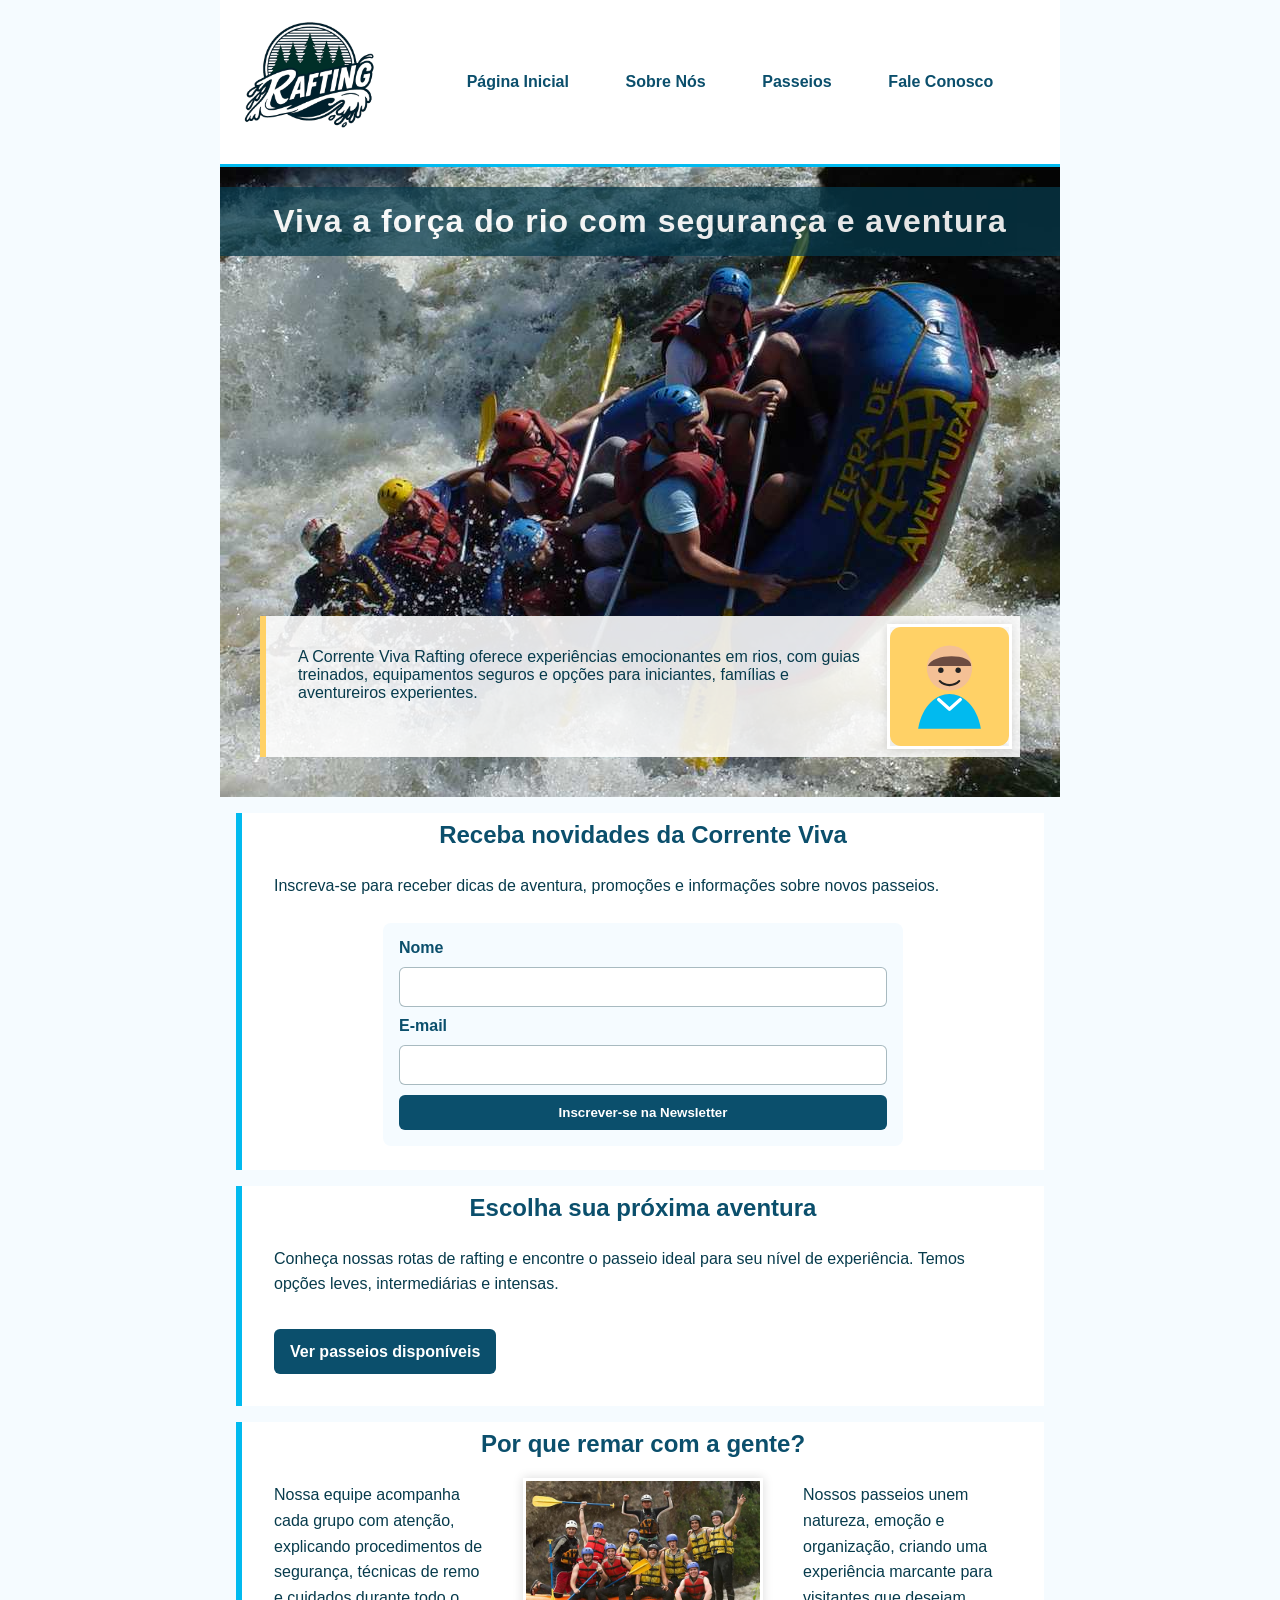
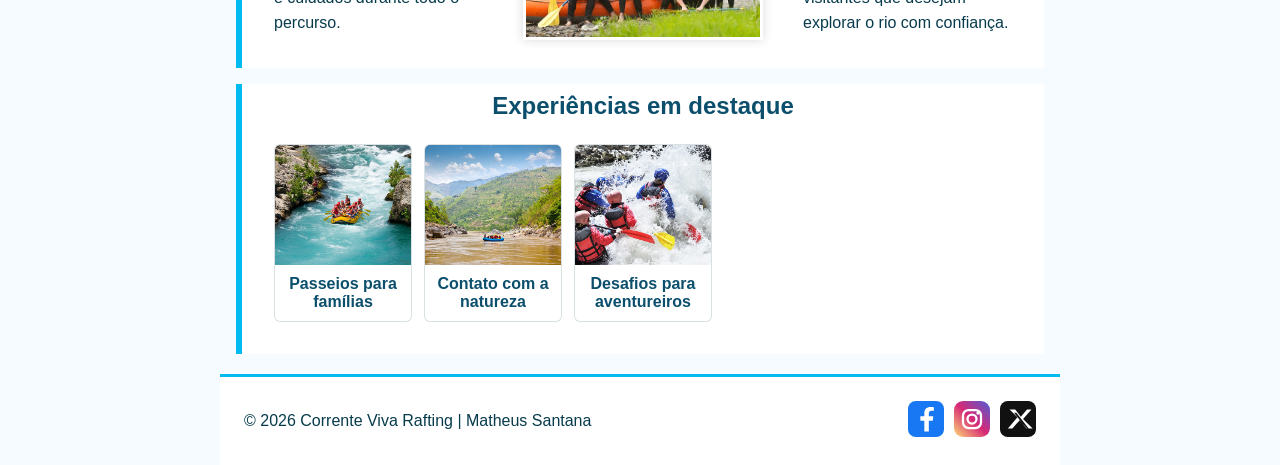
<file: wwr/index.html>
<!DOCTYPE html>
<html lang="pt-BR">

<head>
  <meta charset="UTF-8">
  <meta name="viewport" content="width=device-width, initial-scale=1.0">
  <meta name="description"
    content="Página inicial da Corrente Viva Rafting com aventuras em corredeiras, newsletter e chamada para conhecer os passeios disponíveis.">
  <meta name="author" content="Matheus Santana">
  <title>Página Inicial | Corrente Viva Rafting</title>
  <link rel="stylesheet" href="estilos/rafting.css">
</head>

<body>
  <header>
    <img src="imagens/logo-rafting.svg" alt="Logotipo Corrente Viva Rafting" class="logo">
    <nav>
      <a href="index.html">Página Inicial</a>
      <a href="sobre.html">Sobre Nós</a>
      <a href="passeios.html">Passeios</a>
      <a href="contato.html">Fale Conosco</a>
    </nav>
  </header>

  <main>
    <div class="hero">
      <img src="imagens/hero-rafting.svg" alt="Bote de rafting descendo corredeiras com equipe remando">
      <h1>Viva a força do rio com segurança e aventura</h1>
      <article>
        <img src="imagens/cliente-feliz.svg" alt="Cliente feliz após passeio de rafting">
        <p>
          A Corrente Viva Rafting oferece experiências emocionantes em rios, com guias treinados,
          equipamentos seguros e opções para iniciantes, famílias e aventureiros experientes.
        </p>
      </article>
    </div>

    <section>
      <h2>Receba novidades da Corrente Viva</h2>
      <p>Inscreva-se para receber dicas de aventura, promoções e informações sobre novos passeios.</p>
      <form>
        <label for="newsletter-name">Nome</label>
        <input type="text" id="newsletter-name" name="newsletter-name" required>

        <label for="newsletter-email">E-mail</label>
        <input type="email" id="newsletter-email" name="newsletter-email" required>

        <button type="submit">Inscrever-se na Newsletter</button>
      </form>
    </section>

    <section>
      <h2>Escolha sua próxima aventura</h2>
      <p>
        Conheça nossas rotas de rafting e encontre o passeio ideal para seu nível de experiência.
        Temos opções leves, intermediárias e intensas.
      </p>
      <p>
        <a href="passeios.html">Ver passeios disponíveis</a>
      </p>
    </section>

    <section>
      <h2>Por que remar com a gente?</h2>
      <div class="historia-grid">
        <p>
          Nossa equipe acompanha cada grupo com atenção, explicando procedimentos de segurança,
          técnicas de remo e cuidados durante todo o percurso.
        </p>
        <img class="historia-img" src="imagens/aventura-1.jpg" alt="Grupo de rafting recebendo instruções antes do passeio">
        <p>
          Nossos passeios unem natureza, emoção e organização, criando uma experiência marcante
          para visitantes que desejam explorar o rio com confiança.
        </p>
      </div>
    </section>

    <section>
      <h2>Experiências em destaque</h2>
      <div class="aventura-galeria">
        <figure>
          <img src="imagens/aventura-2.jpg" alt="Bote de rafting em trecho calmo do rio">
          <figcaption>Passeios para famílias</figcaption>
        </figure>
        <figure>
          <img src="imagens/aventura-3.jpg" alt="Equipe remando em corredeira cercada por mata">
          <figcaption>Contato com a natureza</figcaption>
        </figure>
        <figure>
          <img src="imagens/aventura-4.jpg" alt="Bote descendo corredeira com água forte">
          <figcaption>Desafios para aventureiros</figcaption>
        </figure>
      </div>
    </section>
  </main>

  <footer>
    <p>&copy; 2026 Corrente Viva Rafting | Matheus Santana</p>
    <nav class="redes-sociais">
      <a href="https://facebook.com" target="_blank" rel="noopener noreferrer">
        <img src="imagens/icon-facebook.svg" alt="Ícone do Facebook">
      </a>
      <a href="https://instagram.com" target="_blank" rel="noopener noreferrer">
        <img src="imagens/icon-instagram.svg" alt="Ícone do Instagram">
      </a>
      <a href="https://x.com" target="_blank" rel="noopener noreferrer">
        <img src="imagens/icon-x.svg" alt="Ícone da rede social X">
      </a>
    </nav>
  </footer>
</body>

</html>
</file>
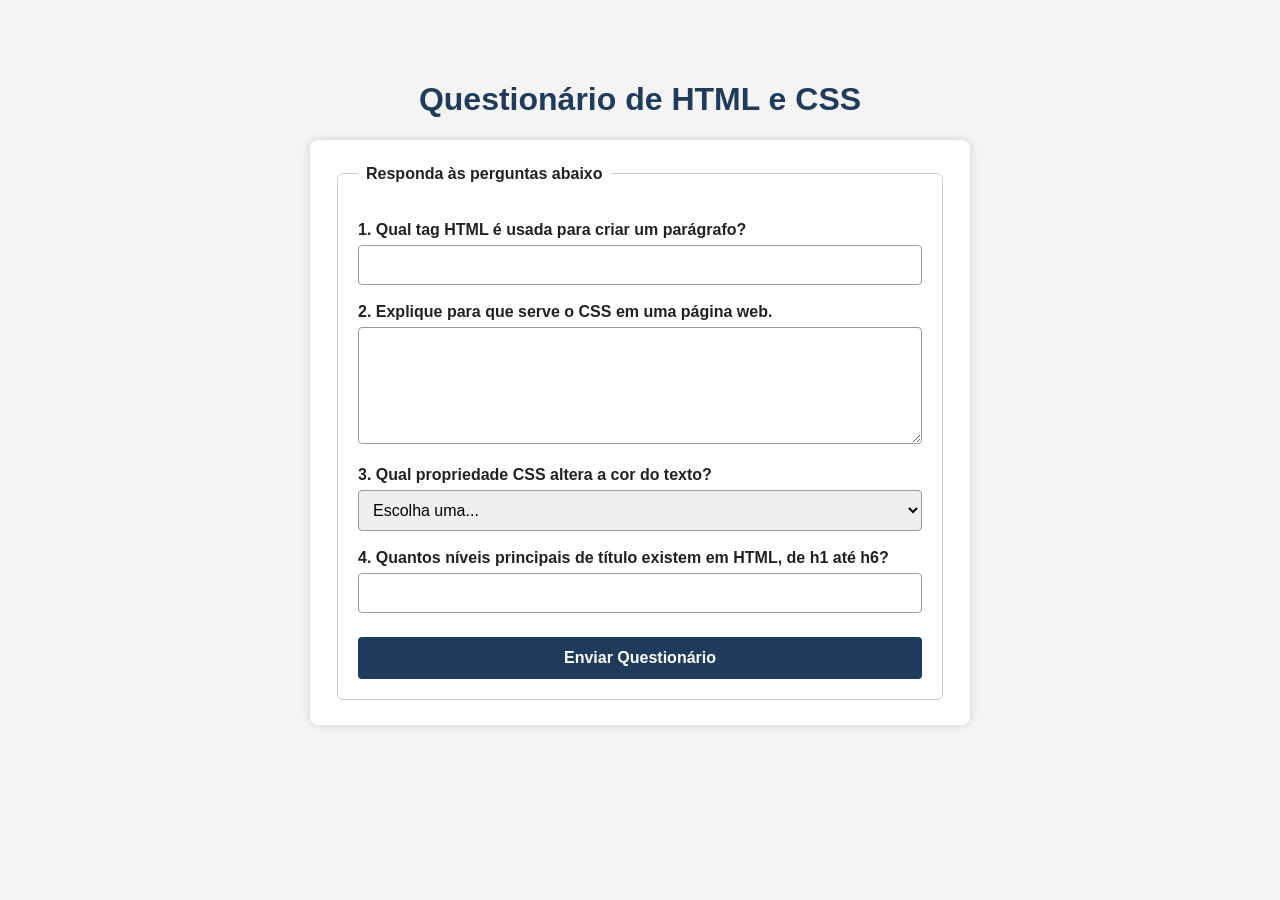
<file: semana05/formulario-questionario.html>
<!DOCTYPE html>
<html lang="pt-BR">

<head>
  <meta charset="UTF-8">
  <meta name="viewport" content="width=device-width, initial-scale=1.0">
  <title>Questionário de HTML e CSS</title>
  <link rel="stylesheet" href="estilos/questionario.css">
</head>

<body>
  <main>
    <h1>Questionário de HTML e CSS</h1>

    <form>
      <fieldset>
        <legend>Responda às perguntas abaixo</legend>

        <label for="q1">1. Qual tag HTML é usada para criar um parágrafo?</label>
        <input type="text" id="q1" name="q1">

        <label for="q2">2. Explique para que serve o CSS em uma página web.</label>
        <textarea id="q2" name="q2" rows="5"></textarea>

        <label for="q3">3. Qual propriedade CSS altera a cor do texto?</label>
        <select id="q3" name="q3">
          <option value="" selected disabled>Escolha uma...</option>
          <option value="color">color</option>
          <option value="background-color">background-color</option>
          <option value="font-size">font-size</option>
        </select>

        <label for="q4">4. Quantos níveis principais de título existem em HTML, de h1 até h6?</label>
        <input type="number" id="q4" name="q4">

        <button type="submit">Enviar Questionário</button>
      </fieldset>
    </form>
  </main>
</body>

</html>
</file>
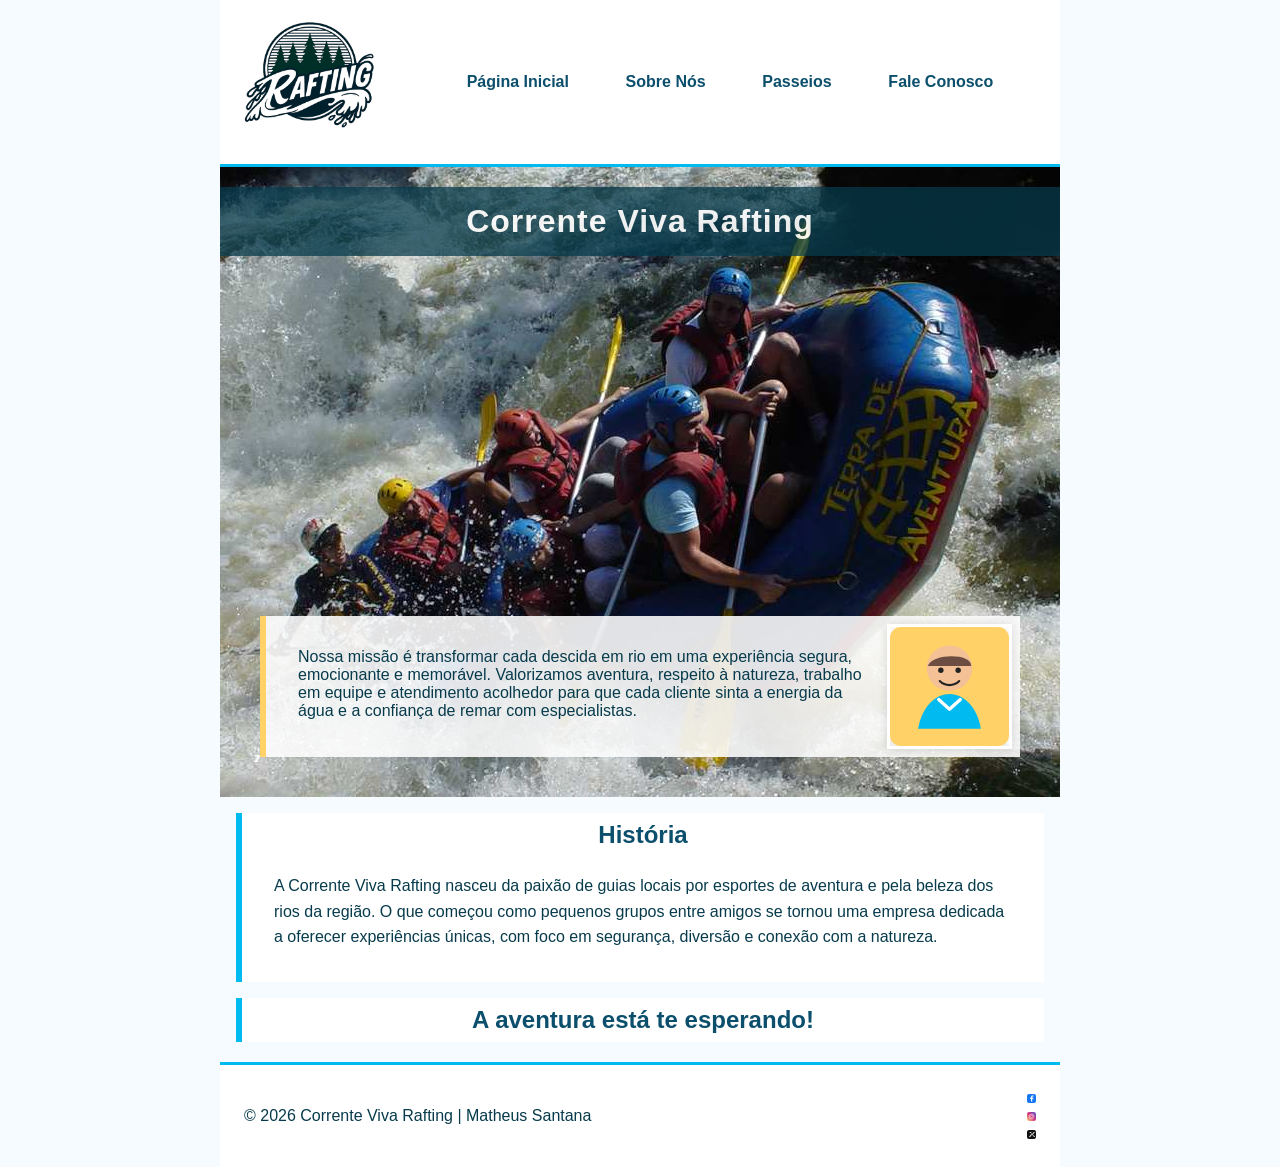
<file: wwr/about.html>
<!DOCTYPE html>
<html lang="pt-BR">

<head>
  <meta charset="UTF-8">
  <meta name="viewport" content="width=device-width, initial-scale=1.0">
  <meta name="description"
    content="Conheça a história, missão e espírito de aventura da Corrente Viva Rafting em uma página institucional moderna e organizada.">
  <meta name="author" content="Matheus Santana">
  <title>Sobre Nós | Corrente Viva Rafting</title>
  <link rel="stylesheet" href="estilos/rafting.css">
</head>

<body>
  <header>
    <img src="imagens/logo-rafting.svg" alt="Logotipo Corrente Viva Rafting" class="logo">
    <nav>
      <a href="index.html">Página Inicial</a>
      <a href="about.html">Sobre Nós</a>
      <a href="trips.html">Passeios</a>
      <a href="contact.html">Fale Conosco</a>
    </nav>
  </header>

  <main>
    <div class="hero">
      <img src="imagens/hero-rafting.svg" alt="Equipe de rafting descendo corredeiras em um rio cercado por montanhas">
      <h1>Corrente Viva Rafting</h1>
      <article>
        <img src="imagens/cliente-feliz.svg" alt="Cliente feliz após um passeio de rafting">
        <p>
          Nossa missão é transformar cada descida em rio em uma experiência segura, emocionante e memorável.
          Valorizamos aventura, respeito à natureza, trabalho em equipe e atendimento acolhedor para que cada cliente
          sinta a energia da água e a confiança de remar com especialistas.
        </p>
      </article>
    </div>

    <section>
      <h2>História</h2>
      <p>
        A Corrente Viva Rafting nasceu da paixão de guias locais por esportes de aventura e pela beleza dos rios da
        região.
        O que começou como pequenos grupos entre amigos se tornou uma empresa dedicada a oferecer experiências únicas,
        com foco em segurança, diversão e conexão com a natureza.
      </p>
    </section>

    <section>
      <h2>A aventura está te esperando!</h2>
    </section>
  </main>

  <footer>
    <p>&copy; 2026 Corrente Viva Rafting | Matheus Santana</p>
    <nav class="socialmedia">
      <a href="https://facebook.com" target="_blank" rel="noopener noreferrer">
        <img src="imagens/icon-facebook.svg" alt="Ícone do Facebook">
      </a>
      <a href="https://instagram.com" target="_blank" rel="noopener noreferrer">
        <img src="imagens/icon-instagram.svg" alt="Ícone do Instagram">
      </a>
      <a href="https://x.com" target="_blank" rel="noopener noreferrer">
        <img src="imagens/icon-x.svg" alt="Ícone da rede social X">
      </a>
    </nav>
  </footer>
</body>

</html>
</file>
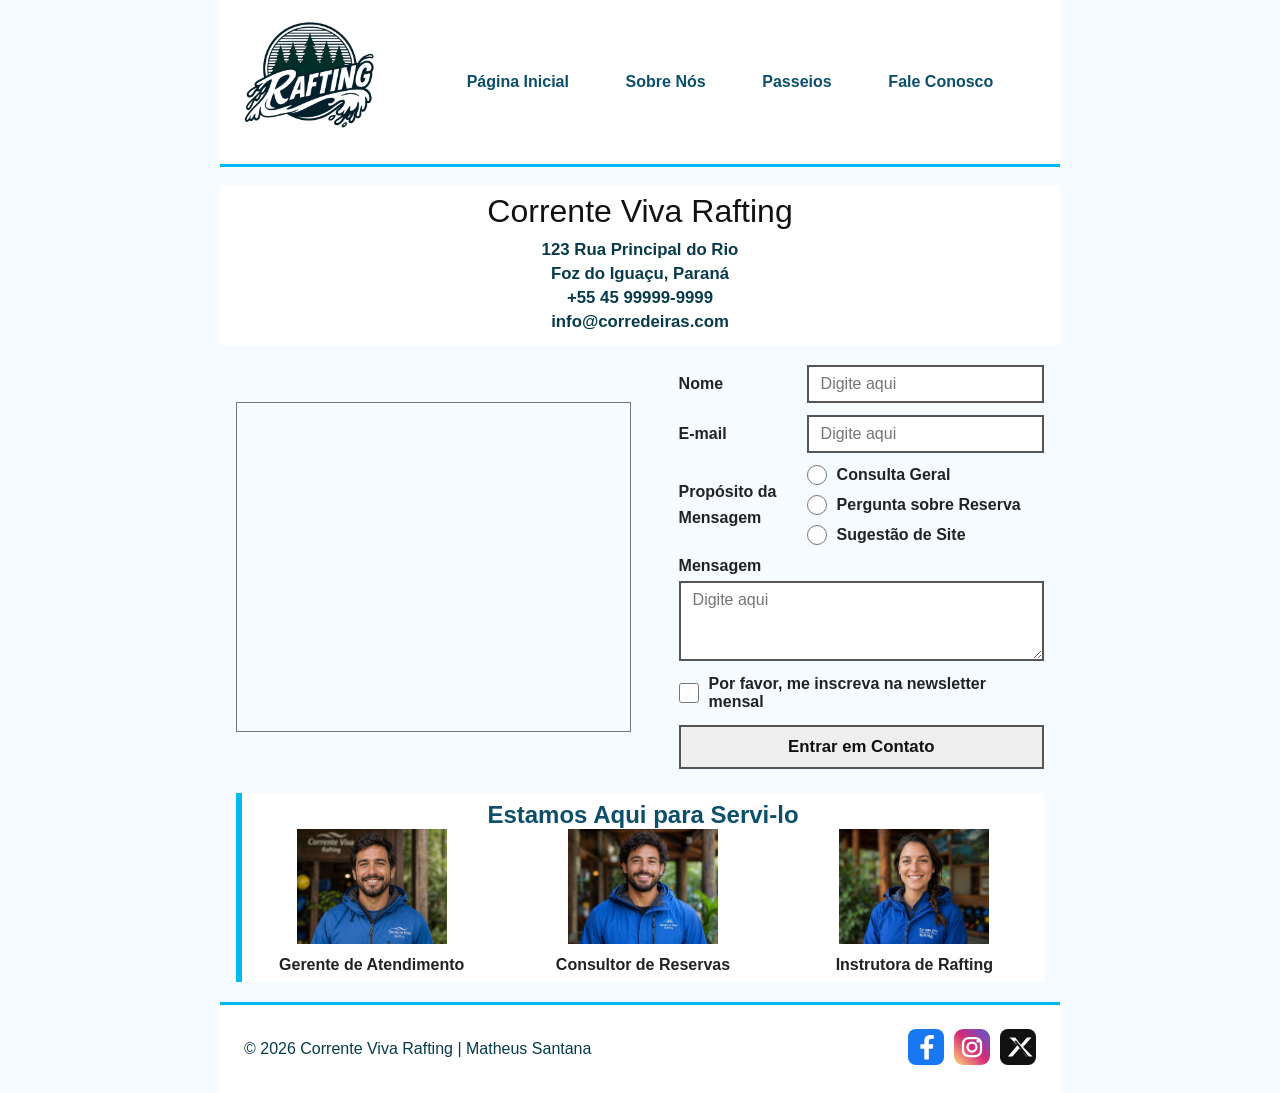
<file: wwr/contato.html>
<!DOCTYPE html>
<html lang="pt-BR">

<head>
  <meta charset="UTF-8">
  <meta name="viewport" content="width=device-width, initial-scale=1.0">
  <title>Fale Conosco | Corrente Viva Rafting</title>
  <meta name="description"
    content="Entre em contato com a Corrente Viva Rafting para tirar dúvidas, fazer perguntas sobre reservas ou enviar sugestões.">
  <meta name="author" content="Matheus Santana">
  <link rel="stylesheet" href="estilos/rafting.css">
</head>

<body>
  <header>
    <img src="imagens/logo-rafting.svg" alt="Logotipo Corrente Viva Rafting" class="logo">
    <nav>
      <a href="index.html">Página Inicial</a>
      <a href="sobre.html">Sobre Nós</a>
      <a href="passeios.html">Passeios</a>
      <a href="contato.html">Fale Conosco</a>
    </nav>
  </header>

  <main>
    <section class="contact-heading">
      <h1>Corrente Viva Rafting</h1>
      <p><strong>123 Rua Principal do Rio</strong></p>
      <p><strong>Foz do Iguaçu, Paraná</strong></p>
      <p><strong>+55 45 99999-9999</strong></p>
      <p><strong>info@corredeiras.com</strong></p>
    </section>

    <section class="contact-content">
      <div class="contact-map">
        <iframe src="https://www.google.com/maps?q=Foz%20do%20Igua%C3%A7u%20Paran%C3%A1&output=embed" loading="lazy"
          referrerpolicy="no-referrer-when-downgrade" title="Mapa de localização da Corrente Viva Rafting">
        </iframe>
      </div>

      <form class="contact-form">
        <fieldset>
          <legend>Formulário de Contato</legend>

          <div class="form-row">
            <label for="name">Nome</label>
            <input type="text" id="name" name="name" placeholder="Digite aqui" required>
          </div>

          <div class="form-row">
            <label for="email">E-mail</label>
            <input type="email" id="email" name="email" placeholder="Digite aqui" required>
          </div>

          <div class="form-row purpose-row">
            <p class="form-label">Propósito da Mensagem</p>

            <div class="radio-options">
              <div class="radio-group">
                <input type="radio" id="general" name="purpose" value="consulta-geral" required>
                <label for="general">Consulta Geral</label>
              </div>

              <div class="radio-group">
                <input type="radio" id="reservation" name="purpose" value="pergunta-sobre-reserva">
                <label for="reservation">Pergunta sobre Reserva</label>
              </div>

              <div class="radio-group">
                <input type="radio" id="suggestion" name="purpose" value="sugestao-de-site">
                <label for="suggestion">Sugestão de Site</label>
              </div>
            </div>
          </div>

          <label for="message">Mensagem</label>
          <textarea id="message" name="message" rows="5" placeholder="Digite aqui" required></textarea>

          <div class="checkbox-group">
            <input type="checkbox" id="newsletter" name="newsletter">
            <label for="newsletter">Por favor, me inscreva na newsletter mensal</label>
          </div>

          <button type="submit">Entrar em Contato</button>
        </fieldset>
      </form>
    </section>

    <section class="employees">
      <h2>Estamos Aqui para Servi-lo</h2>

      <div class="employee-grid">
        <figure>
          <img src="imagens/employee1.jpg" alt="Gerente de atendimento sorrindo">
          <figcaption>Gerente de Atendimento</figcaption>
        </figure>

        <figure>
          <img src="imagens/employee2.jpg" alt="Consultor de reservas sorrindo">
          <figcaption>Consultor de Reservas</figcaption>
        </figure>

        <figure>
          <img src="imagens/employee3.jpg" alt="Instrutora de rafting sorrindo">
          <figcaption>Instrutora de Rafting</figcaption>
        </figure>
      </div>
    </section>
  </main>

  <footer>
    <p>&copy; 2026 Corrente Viva Rafting | Matheus Santana</p>
    <nav class="redes-sociais">
      <a href="https://facebook.com" target="_blank" rel="noopener noreferrer">
        <img src="imagens/icon-facebook.svg" alt="Ícone do Facebook">
      </a>
      <a href="https://instagram.com" target="_blank" rel="noopener noreferrer">
        <img src="imagens/icon-instagram.svg" alt="Ícone do Instagram">
      </a>
      <a href="https://x.com" target="_blank" rel="noopener noreferrer">
        <img src="imagens/icon-x.svg" alt="Ícone da rede social X">
      </a>
    </nav>
  </footer>
</body>

</html>
</file>
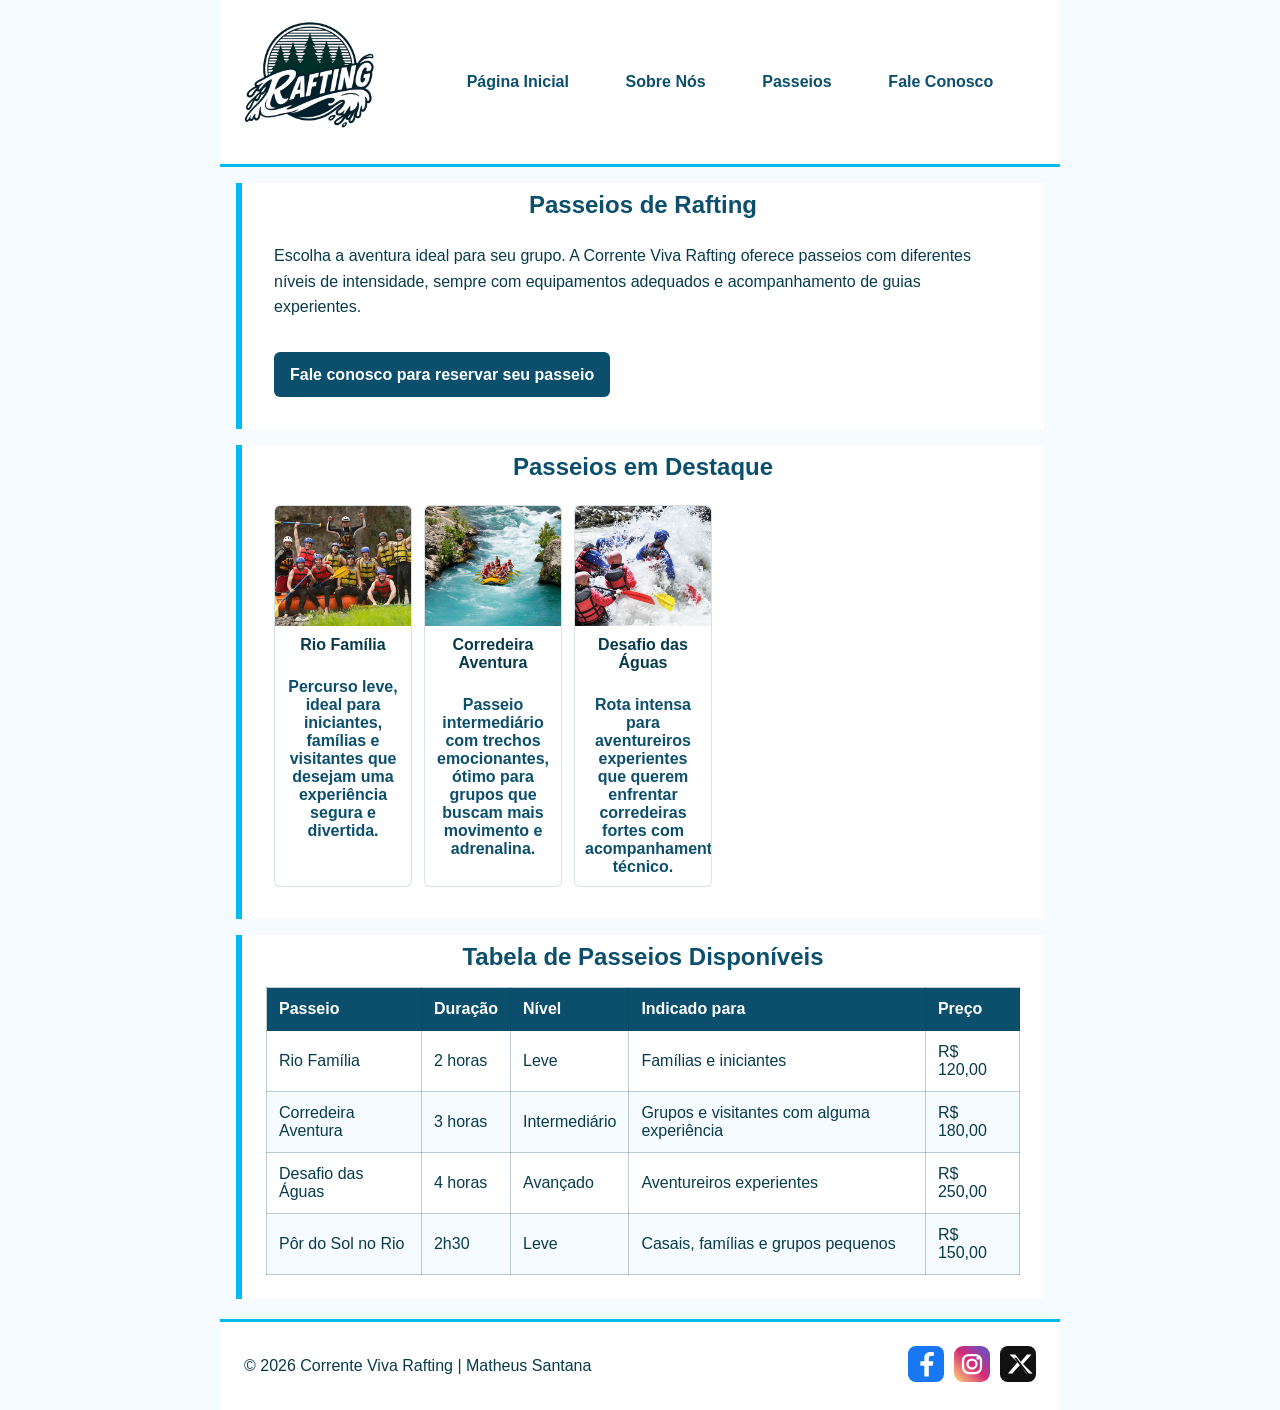
<file: wwr/passeios.html>
<!DOCTYPE html>
<html lang="pt-BR">

<head>
  <meta charset="UTF-8">
  <meta name="viewport" content="width=device-width, initial-scale=1.0">
  <meta name="description"
    content="Conheça os passeios de rafting da Corrente Viva Rafting, incluindo opções para famílias, iniciantes e aventureiros experientes.">
  <meta name="author" content="Matheus Santana">
  <title>Passeios | Corrente Viva Rafting</title>
  <link rel="stylesheet" href="estilos/rafting.css">
</head>

<body>
  <header>
    <img src="imagens/logo-rafting.svg" alt="Logotipo Corrente Viva Rafting" class="logo">
    <nav>
      <a href="index.html">Página Inicial</a>
      <a href="sobre.html">Sobre Nós</a>
      <a href="passeios.html">Passeios</a>
      <a href="contato.html">Fale Conosco</a>
    </nav>
  </header>

  <main>
    <section>
      <h1>Passeios de Rafting</h1>
      <p>
        Escolha a aventura ideal para seu grupo. A Corrente Viva Rafting oferece passeios com diferentes
        níveis de intensidade, sempre com equipamentos adequados e acompanhamento de guias experientes.
      </p>
      <p>
        <a href="contato.html">Fale conosco para reservar seu passeio</a>
      </p>
    </section>

    <section>
      <h2>Passeios em Destaque</h2>
      <div class="aventura-galeria">
        <figure>
          <img src="imagens/aventura-1.jpg" alt="Família em bote de rafting em trecho tranquilo">
          <figcaption>
            <strong>Rio Família</strong><br>
            Percurso leve, ideal para iniciantes, famílias e visitantes que desejam uma experiência segura e divertida.
          </figcaption>
        </figure>
        <figure>
          <img src="imagens/aventura-2.jpg" alt="Grupo remando em corredeira intermediária">
          <figcaption>
            <strong>Corredeira Aventura</strong><br>
            Passeio intermediário com trechos emocionantes, ótimo para grupos que buscam mais movimento e adrenalina.
          </figcaption>
        </figure>
        <figure>
          <img src="imagens/aventura-4.jpg" alt="Bote descendo corredeira intensa">
          <figcaption>
            <strong>Desafio das Águas</strong><br>
            Rota intensa para aventureiros experientes que querem enfrentar corredeiras fortes com acompanhamento técnico.
          </figcaption>
        </figure>
      </div>
    </section>

    <section>
      <h2>Tabela de Passeios Disponíveis</h2>
      <table>
        <thead>
          <tr>
            <th>Passeio</th>
            <th>Duração</th>
            <th>Nível</th>
            <th>Indicado para</th>
            <th>Preço</th>
          </tr>
        </thead>
        <tbody>
          <tr>
            <td>Rio Família</td>
            <td>2 horas</td>
            <td>Leve</td>
            <td>Famílias e iniciantes</td>
            <td>R$ 120,00</td>
          </tr>
          <tr>
            <td>Corredeira Aventura</td>
            <td>3 horas</td>
            <td>Intermediário</td>
            <td>Grupos e visitantes com alguma experiência</td>
            <td>R$ 180,00</td>
          </tr>
          <tr>
            <td>Desafio das Águas</td>
            <td>4 horas</td>
            <td>Avançado</td>
            <td>Aventureiros experientes</td>
            <td>R$ 250,00</td>
          </tr>
          <tr>
            <td>Pôr do Sol no Rio</td>
            <td>2h30</td>
            <td>Leve</td>
            <td>Casais, famílias e grupos pequenos</td>
            <td>R$ 150,00</td>
          </tr>
        </tbody>
      </table>
    </section>
  </main>

  <footer>
    <p>&copy; 2026 Corrente Viva Rafting | Matheus Santana</p>
    <nav class="redes-sociais">
      <a href="https://facebook.com" target="_blank" rel="noopener noreferrer">
        <img src="imagens/icon-facebook.svg" alt="Ícone do Facebook">
      </a>
      <a href="https://instagram.com" target="_blank" rel="noopener noreferrer">
        <img src="imagens/icon-instagram.svg" alt="Ícone do Instagram">
      </a>
      <a href="https://x.com" target="_blank" rel="noopener noreferrer">
        <img src="imagens/icon-x.svg" alt="Ícone da rede social X">
      </a>
    </nav>
  </footer>
</body>

</html>
</file>
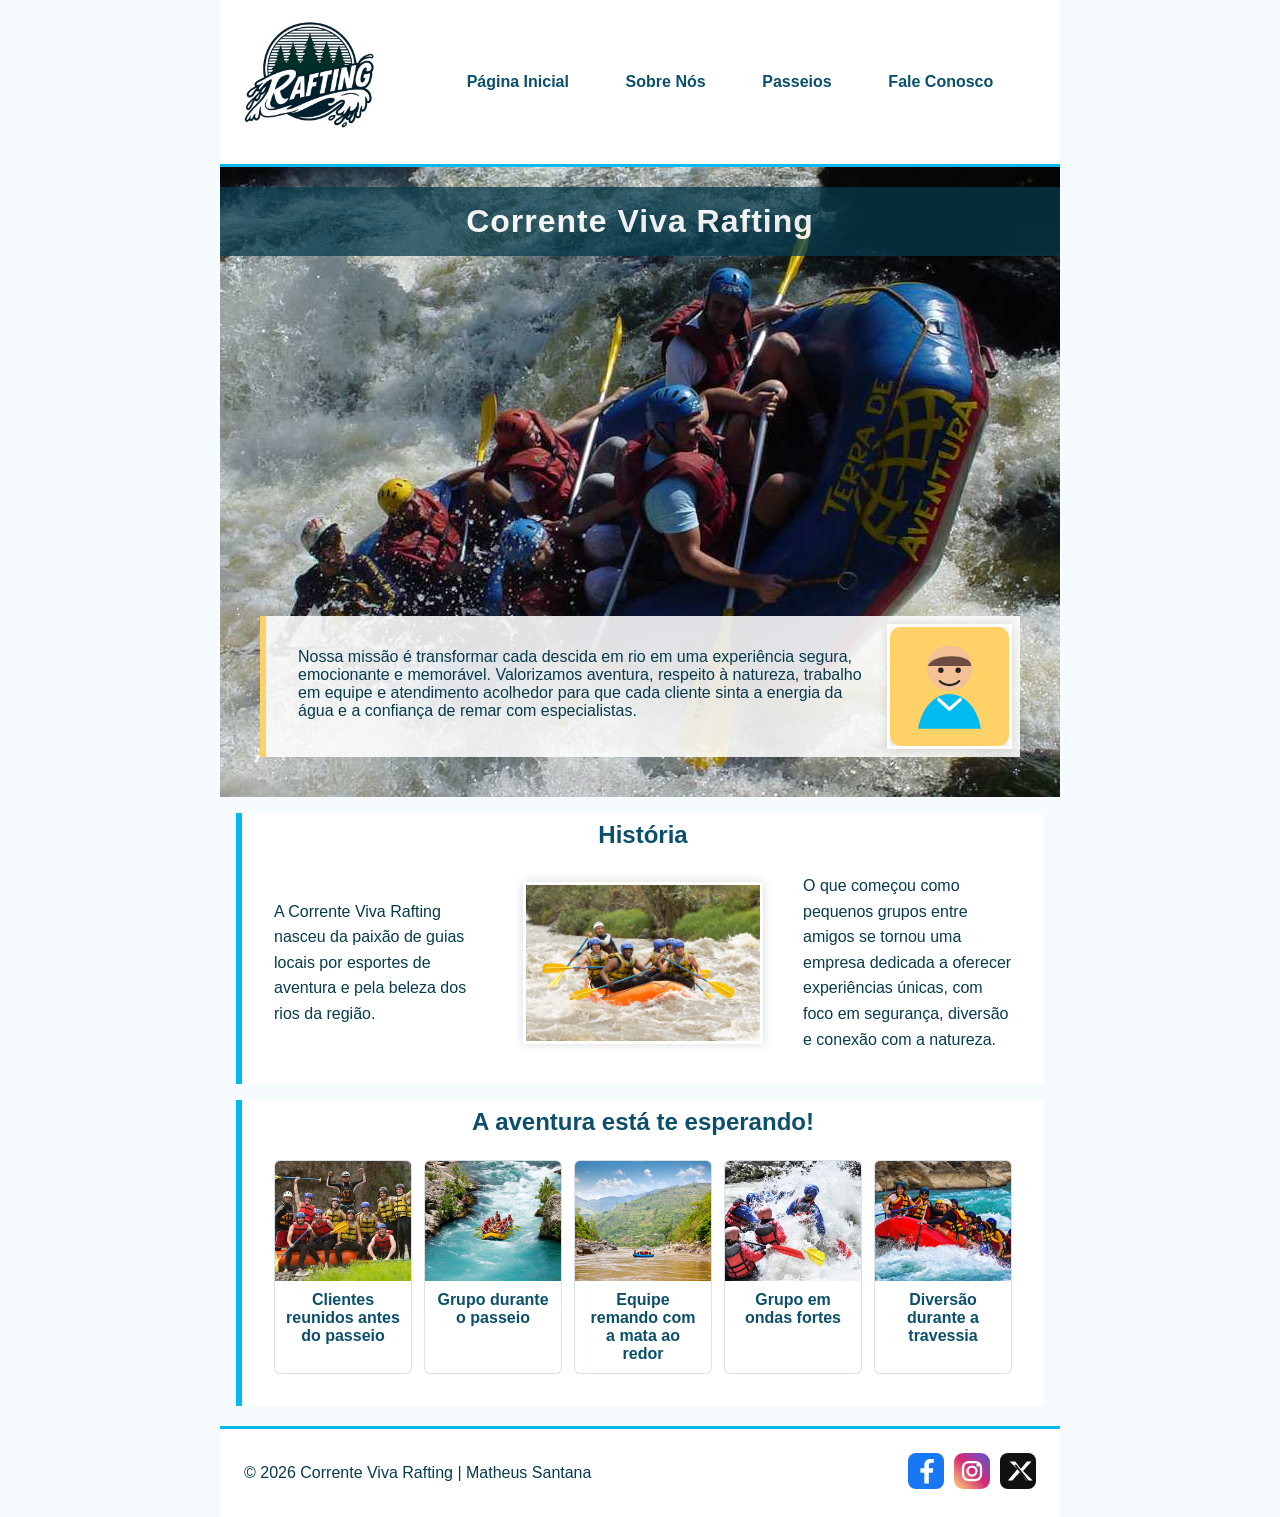
<file: wwr/sobre.html>
<!DOCTYPE html>
<html lang="pt-BR">

<head>
  <meta charset="UTF-8">
  <meta name="viewport" content="width=device-width, initial-scale=1.0">
  <meta name="description"
    content="Conheça a história, missão e espírito de aventura da Corrente Viva Rafting em uma página institucional moderna e organizada.">
  <meta name="author" content="Matheus Santana">
  <title>Sobre Nós | Corrente Viva Rafting</title>
  <link rel="stylesheet" href="estilos/rafting.css">
</head>

<body>
  <header>
    <img src="imagens/logo-rafting.svg" alt="Logotipo Corrente Viva Rafting" class="logo">
    <nav>
      <a href="index.html">Página Inicial</a>
      <a href="sobre.html">Sobre Nós</a>
      <a href="passeios.html">Passeios</a>
      <a href="contato.html">Fale Conosco</a>
    </nav>
  </header>

  <main>
    <div class="hero">
      <img src="imagens/hero-rafting.svg" alt="Equipe de rafting descendo corredeiras em um rio cercado por montanhas">
      <h1>Corrente Viva Rafting</h1>
      <article>
        <img src="imagens/cliente-feliz.svg" alt="Cliente feliz após um passeio de rafting">
        <p>
          Nossa missão é transformar cada descida em rio em uma experiência segura, emocionante e memorável.
          Valorizamos aventura, respeito à natureza, trabalho em equipe e atendimento acolhedor para que cada cliente
          sinta a energia da água e a confiança de remar com especialistas.
        </p>
      </article>
    </div>

    <section class="historia">
      <h2>História</h2>
      <div class="historia-grid">
        <p>A Corrente Viva Rafting nasceu da paixão de guias locais por esportes de aventura e pela beleza dos rios da
          região.</p>
        <img class="historia-img" src="imagens/historia.jpg"
          alt="Grupo praticando rafting em um rio cercado por natureza">
        <p>O que começou como pequenos grupos entre amigos se tornou uma empresa dedicada a oferecer experiências
          únicas,
          com foco em segurança, diversão e conexão com a natureza.</p>
      </div>
    </section>

    <section class="aventura">
      <h2>A aventura está te esperando!</h2>
      <div class="aventura-galeria">
        <figure>
          <img src="imagens/aventura-1.jpg" alt="Rafting em corredeira com ondas fortes">
          <figcaption>Clientes reunidos antes do passeio</figcaption>
        </figure>
        <figure>
          <img src="imagens/aventura-2.jpg" alt="Bote de rafting contornando pedras em rio">
          <figcaption>Grupo durante o passeio</figcaption>
        </figure>
        <figure>
          <img src="imagens/aventura-3.jpg" alt="Equipe remando em rio estreito com mata ao redor">
          <figcaption>Equipe remando com a mata ao redor</figcaption>
        </figure>
        <figure>
          <img src="imagens/aventura-4.jpg" alt="Bote descendo corredeira em curva">
          <figcaption>Grupo em ondas fortes</figcaption>
        </figure>
        <figure>
          <img src="imagens/aventura-5.jpg" alt="Rafting ao pôr do sol em rio calmo">
          <figcaption>Diversão durante a travessia</figcaption>
        </figure>
      </div>
    </section>
  </main>

  <footer>
    <p>&copy; 2026 Corrente Viva Rafting | Matheus Santana</p>
    <nav class="redes-sociais">
      <a href="https://facebook.com" target="_blank" rel="noopener noreferrer">
        <img src="imagens/icon-facebook.svg" alt="Ícone do Facebook">
      </a>
      <a href="https://instagram.com" target="_blank" rel="noopener noreferrer">
        <img src="imagens/icon-instagram.svg" alt="Ícone do Instagram">
      </a>
      <a href="https://x.com" target="_blank" rel="noopener noreferrer">
        <img src="imagens/icon-x.svg" alt="Ícone da rede social X">
      </a>
    </nav>
  </footer>
</body>

</html>
</file>
<file: wwr/estilos/rafting.css>
:root {
  --cor-primaria: #0b4f6c;
  --cor-secundaria: #01baef;
  --cor-destaque1: #073b4c;
  --cor-destaque2: #ffd166;
  --cor-clara: #f5fbff;
  --cor-branca: #ffffff;
  --fonte-titulo: Arial, Helvetica, sans-serif;
  --fonte-body: Helvetica, Arial, sans-serif;
}

* {
  margin: 0;
  padding: 0;
  box-sizing: border-box;
}

body {
  font-family: var(--fonte-body);
  color: var(--cor-destaque1);
  background-color: var(--cor-clara);
}

header,
main,
footer {
  width: 840px;
  margin: 0 auto;
}

header {
  display: grid;
  grid-template-columns: 180px 1fr;
  align-items: center;
  background-color: var(--cor-branca);
  border-bottom: 3px solid var(--cor-secundaria);
}

.logo {
  width: 140px;
  margin: 12px auto;
}

nav,
p,
section,
article {
  margin: 16px;
  padding: 8px;
}

header nav {
  display: flex;
  justify-content: space-evenly;
  align-items: center;
}

header nav a {
  text-decoration: none;
  color: var(--cor-primaria);
  font-weight: 700;
  padding: 10px 14px;
  border-radius: 6px;
}

header nav a:hover {
  background-color: var(--cor-secundaria);
  color: var(--cor-branca);
}

h1,
h2 {
  font-family: var(--fonte-titulo);
  color: var(--cor-primaria);
  text-align: center;
}

.hero {
  position: relative;
}

.hero > img {
  display: block;
  width: 100%;
  height: auto;
}

.hero h1 {
  position: absolute;
  top: 20px;
  width: 100%;
  padding: 16px;
  text-align: center;
  opacity: 0.9;
  background-color: rgba(7, 59, 76, 0.82);
  color: var(--cor-branca);
  letter-spacing: 1px;
}

.hero article {
  position: absolute;
  left: 24px;
  right: 24px;
  bottom: 24px;
  background-color: rgba(255, 255, 255, 0.88);
  border-left: 6px solid var(--cor-destaque2);
}

.hero article img {
  float: right;
  width: 125px;
  margin-left: 16px;
  border: 3px solid var(--cor-branca);
  box-shadow: 0 0 10px rgba(0, 0, 0, 0.15);
}

main section {
  background-color: var(--cor-branca);
  border-left: 6px solid var(--cor-secundaria);
}

main section p {
  line-height: 1.6;
}

footer {
  display: grid;
  grid-template-columns: 1fr auto;
  align-items: center;
  margin-top: 20px;
  background-color: var(--cor-branca);
  border-top: 3px solid var(--cor-secundaria);
}

footer p {
  margin-left: 16px;
}

.redes-sociais {
  display: flex;
  gap: 10px;
  align-items: center;
}

.redes-sociais a {
  text-decoration: none;
}

.redes-sociais img {
  width: 36px;
  height: 36px;
}

.historia-grid {
  display: grid;
  grid-template-columns: 1fr 240px 1fr;
  gap: 16px;
  align-items: center;
}

.historia-img {
  width: 100%;
  height: auto;
  display: block;
  border: 3px solid var(--cor-branca);
  box-shadow: 0 0 10px rgba(0, 0, 0, 0.15);
}


.aventura-galeria {
  display: grid;
  grid-template-columns: repeat(5, 1fr);
  gap: 12px;
  margin: 16px;
  padding: 8px;
}

.aventura-galeria figure {
  margin: 0;
  background: var(--cor-branca);
  border-radius: 6px;
  overflow: hidden;
  border: 1px solid rgba(7, 59, 76, 0.15);
}

.aventura-galeria img {
  width: 100%;
  height: 120px;
  object-fit: cover;
  display: block;
}

.aventura-galeria figcaption {
  padding: 10px;
  text-align: center;
  font-weight: 700;
  color: var(--cor-primaria);
}


@media (max-width: 840px) {
  header, main, footer {
    width: auto;
    margin: 0 16px;
  }

  .aventura-galeria {
    grid-template-columns: repeat(2, 1fr);
  }

  .historia-grid {
    grid-template-columns: 1fr;
  }

  .historia-img {
    max-width: 420px;
    margin: 0 auto;
  }
}

@media (max-width: 480px) {
  .aventura-galeria {
    grid-template-columns: 1fr;
  }
}


.contact-page header {
  background-color: #d8c1f0;
  border: 2px solid #5f5f5f;
  min-height: 120px;
}

.contact-page header nav a {
  background-color: var(--cor-branca);
  border: 1px solid #5f5f5f;
  border-radius: 0;
  color: #222;
  min-width: 135px;
  text-align: center;
}

.contact-page main {
  background-color: var(--cor-branca);
  padding: 0 0 10px;
}

.contact-heading {
  margin: 18px 0;
  padding: 8px;
  text-align: center;
  background-color: var(--cor-branca);
  border-left: none;
}

.contact-heading h1 {
  margin-bottom: 10px;
  color: #111;
  font-size: 2rem;
  font-weight: 500;
}

.contact-heading p {
  margin: 4px 0;
  padding: 0;
  font-size: 1.05rem;
  line-height: 1.2;
}

.contact-content {
  display: grid;
  grid-template-columns: 1.08fr 1fr;
  gap: 48px;
  align-items: center;
  margin: 20px 16px 24px;
  padding: 0;
  background-color: transparent;
  border-left: none;
}

.contact-map iframe {
  display: block;
  width: 100%;
  height: 330px;
  border: 1px solid #777;
}

.contact-form {
  margin: 0;
  padding: 0;
  background-color: transparent;
}

.contact-form fieldset {
  border: none;
  margin: 0;
  padding: 0;
}

.contact-form legend {
  position: absolute;
  left: -9999px;
}

.contact-form .form-row {
  display: grid;
  grid-template-columns: 110px 1fr;
  align-items: center;
  gap: 18px;
  margin-bottom: 12px;
}

.contact-form label,
.contact-form .form-label {
  margin: 0;
  padding: 0;
  font-weight: 700;
  color: #222;
}

.contact-form input[type="text"],
.contact-form input[type="email"],
.contact-form textarea {
  width: 100%;
  padding: 8px 12px;
  border: 2px solid #555;
  border-radius: 0;
  font-family: var(--fonte-body);
  font-size: 1rem;
  color: #222;
}

.contact-form textarea {
  display: block;
  height: 80px;
  margin-top: 6px;
  resize: vertical;
}

.purpose-row {
  align-items: start;
}

.radio-options {
  display: grid;
  gap: 10px;
}

.radio-group,
.checkbox-group {
  display: flex;
  align-items: center;
  gap: 10px;
}

.radio-group label,
.checkbox-group label {
  font-weight: 700;
}

.contact-form input[type="radio"],
.contact-form input[type="checkbox"] {
  width: 20px;
  height: 20px;
}

.checkbox-group {
  margin: 14px 0;
}

.contact-form button {
  width: 100%;
  padding: 10px;
  border: 2px solid #555;
  border-radius: 0;
  background-color: #eeeeee;
  color: #111;
  font-size: 1.05rem;
  font-weight: 700;
  cursor: pointer;
}

.contact-form button:hover {
  background-color: #d8c1f0;
}

.contact-page .employees {
  margin: 24px 16px 10px;
  padding: 14px;
  background-color: var(--cor-branca);
  border: 2px solid #777;
}

.contact-page .employees h2 {
  margin-bottom: 12px;
  color: #111;
  font-size: 1.7rem;
}

.employee-grid {
  display: grid;
  grid-template-columns: repeat(3, 1fr);
  gap: 28px;
  align-items: start;
  margin: 0;
  padding: 0;
  text-align: center;
}

.employee-grid figure {
  margin: 0;
}

.employee-grid img {
  width: 150px;
  height: 115px;
  object-fit: cover;
  border: none;
}

.employee-grid figcaption {
  margin-top: 8px;
  font-weight: 700;
  color: #222;
}

.contact-page footer {
  background-color: #d8c1f0;
  border: 2px solid #5f5f5f;
}

.contact-page footer p {
  text-align: center;
}

.contact-page footer .redes-sociais {
  justify-content: end;
}

.contact-page footer .redes-sociais a {
  border: none;
  background-color: transparent;
}

.contact-page footer .redes-sociais img {
  width: 36px;
  height: 36px;
}

@media (max-width: 840px) {
  .contact-page header {
    grid-template-columns: 1fr;
  }

  .contact-page header nav {
    flex-wrap: wrap;
  }

  .contact-content {
    grid-template-columns: 1fr;
    gap: 24px;
  }

  .contact-form .form-row {
    grid-template-columns: 1fr;
    gap: 6px;
  }

  .employee-grid {
    grid-template-columns: 1fr;
  }

  .contact-page footer {
    grid-template-columns: 1fr;
    text-align: center;
  }

  .contact-page footer .redes-sociais {
    justify-content: center;
  }
}

/* ===== Página Inicial ===== */
main form {
  display: grid;
  gap: 10px;
  max-width: 520px;
  margin: 16px auto;
  padding: 16px;
  background-color: var(--cor-clara);
  border-radius: 8px;
}

main form label {
  font-weight: 700;
  color: var(--cor-primaria);
}

main form input,
main form textarea {
  padding: 10px;
  border: 1px solid rgba(7, 59, 76, 0.35);
  border-radius: 6px;
  font-family: var(--fonte-body);
  font-size: 1rem;
}

main form button,
main section a {
  display: inline-block;
  padding: 10px 16px;
  background-color: var(--cor-primaria);
  color: var(--cor-branca);
  text-decoration: none;
  font-weight: 700;
  border: none;
  border-radius: 6px;
  cursor: pointer;
}

main form button:hover,
main section a:hover {
  background-color: var(--cor-destaque1);
}

/* ===== Página Passeios ===== */
table {
  width: calc(100% - 32px);
  margin: 16px;
  border-collapse: collapse;
  background-color: var(--cor-branca);
}

th,
td {
  padding: 12px;
  border: 1px solid rgba(7, 59, 76, 0.25);
  text-align: left;
}

th {
  background-color: var(--cor-primaria);
  color: var(--cor-branca);
}

tbody tr:nth-child(even) {
  background-color: var(--cor-clara);
}

.aventura-galeria figcaption strong {
  display: block;
  margin-bottom: 6px;
  color: var(--cor-destaque1);
}

@media (max-width: 840px) {
  table {
    font-size: 0.9rem;
  }

  th,
  td {
    padding: 8px;
  }
}
</file>
<file: semana05/estilos/questionario.css>
* {
  box-sizing: border-box;
}

body {
  margin: 0;
  font-family: Arial, Helvetica, sans-serif;
  background-color: #f4f4f4;
  color: #222;
}

main {
  max-width: 700px;
  margin: 40px auto;
  padding: 20px;
}

h1 {
  text-align: center;
  color: #1f3c5c;
}

form {
  background-color: #ffffff;
  padding: 25px;
  border-radius: 8px;
  box-shadow: 0 0 10px rgb(0 0 0 / 15%);
}

fieldset {
  border: 1px solid #ccc;
  border-radius: 6px;
  padding: 20px;
}

legend {
  font-weight: bold;
  padding: 0 8px;
}

label {
  display: block;
  margin-top: 18px;
  margin-bottom: 6px;
  font-weight: bold;
}

input,
textarea,
select {
  width: 100%;
  padding: 10px;
  border: 1px solid #999;
  border-radius: 4px;
  font-size: 1rem;
}

textarea {
  resize: vertical;
}

button {
  display: block;
  width: 100%;
  margin-top: 24px;
  padding: 12px;
  border: none;
  border-radius: 4px;
  background-color: #1f3c5c;
  color: #ffffff;
  font-size: 1rem;
  font-weight: bold;
  cursor: pointer;
}

button:hover {
  background-color: #2d5b89;
}
</file>
